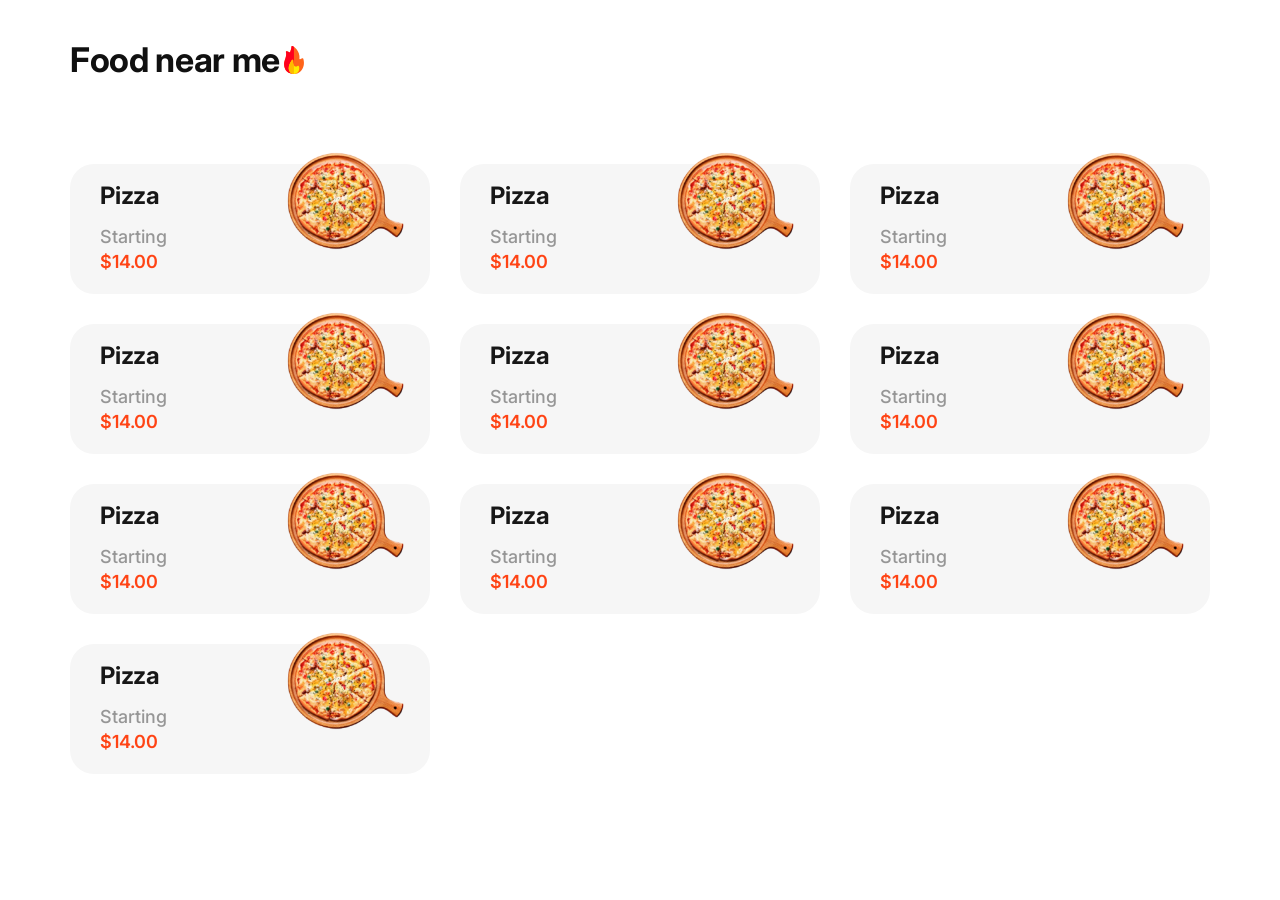
<file: practice/index.html>
<!DOCTYPE html>
<html lang="en">
<head>
  <meta charset="UTF-8">
  <meta name="viewport" content="width=device-width, initial-scale=1.0">
  <!-- <link rel="stylesheet" href="./style.css"> -->
  <!-- <link rel="stylesheet" href="./style2.css"> -->
  <link rel="stylesheet" href="./style3.css">

  <link rel="preconnect" href="https://fonts.googleapis.com">
  <link rel="preconnect" href="https://fonts.gstatic.com" crossorigin>
  <link href="https://fonts.googleapis.com/css2?family=Inter:wght@400;500;600&family=Seaweed+Script&display=swap"
    rel="stylesheet">

  <title>Document</title>
</head>
<body>
  <main>
    <section class="wrapper section--category">
      <div class="title">
        <h3 class="title__content">Food near me</h3>
        <img class="title__icon" src="./Icon-fire.svg" alt="icon">
      </div>
      <div class="categories">
        <div class="category">
          <div class="category__content">
            <p class="category__name">Pizza</p>
            <p class="category__description">Starting</p>
            <b class="category__price">$14.00</b>
          </div>
          <img class="category__image" src="./pizza.png" alt="anh mon an">
        </div>

        <div class="category">
          <div class="category__content">
            <p class="category__name">Pizza</p>
            <p class="category__description">Starting</p>
            <b class="category__price">$14.00</b>
          </div>
          <img class="category__image" src="./pizza.png" alt="anh mon an">
        </div>

        <div class="category">
          <div class="category__content">
            <p class="category__name">Pizza</p>
            <p class="category__description">Starting</p>
            <b class="category__price">$14.00</b>
          </div>
          <img class="category__image" src="./pizza.png" alt="anh mon an">
        </div>

        <div class="category">
          <div class="category__content">
            <p class="category__name">Pizza</p>
            <p class="category__description">Starting</p>
            <b class="category__price">$14.00</b>
          </div>
          <img class="category__image" src="./pizza.png" alt="anh mon an">
        </div>

        <div class="category">
          <div class="category__content">
            <p class="category__name">Pizza</p>
            <p class="category__description">Starting</p>
            <b class="category__price">$14.00</b>
          </div>
          <img class="category__image" src="./pizza.png" alt="anh mon an">
        </div>

        <div class="category">
          <div class="category__content">
            <p class="category__name">Pizza</p>
            <p class="category__description">Starting</p>
            <b class="category__price">$14.00</b>
          </div>
          <img class="category__image" src="./pizza.png" alt="anh mon an">
        </div>

        <div class="category">
          <div class="category__content">
            <p class="category__name">Pizza</p>
            <p class="category__description">Starting</p>
            <b class="category__price">$14.00</b>
          </div>
          <img class="category__image" src="./pizza.png" alt="anh mon an">
        </div>

        <div class="category">
          <div class="category__content">
            <p class="category__name">Pizza</p>
            <p class="category__description">Starting</p>
            <b class="category__price">$14.00</b>
          </div>
          <img class="category__image" src="./pizza.png" alt="anh mon an">
        </div>

        <div class="category">
          <div class="category__content">
            <p class="category__name">Pizza</p>
            <p class="category__description">Starting</p>
            <b class="category__price">$14.00</b>
          </div>
          <img class="category__image" src="./pizza.png" alt="anh mon an">
        </div>

        <div class="category">
          <div class="category__content">
            <p class="category__name">Pizza</p>
            <p class="category__description">Starting</p>
            <b class="category__price">$14.00</b>
          </div>
          <img class="category__image" src="./pizza.png" alt="anh mon an">
        </div>
      </div>
    </section>
  </main>
</body>
</html>
</file>
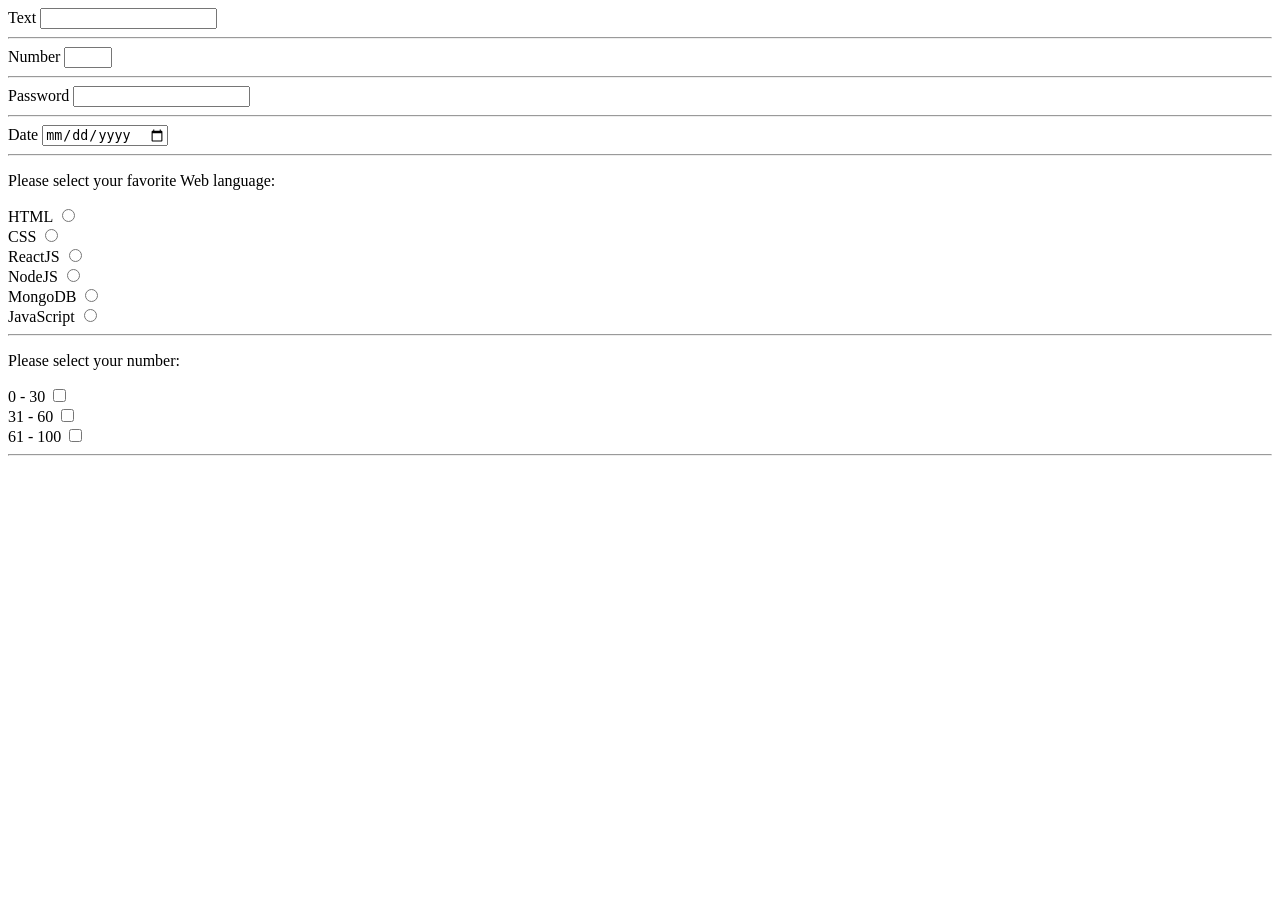
<file: input.html>
<!DOCTYPE html>
<html lang="en">

<head>
  <meta charset="UTF-8">
  <meta name="viewport" content="width=device-width, initial-scale=1.0">
  <title>Input</title>
</head>

<body>
  <div>
    <label for="text">Text</label>
    <input id="text" type="text" min="0" step="2" max="10">
  </div>
  <hr>

  <div>
    <label for="Number">Number</label>
    <input id="Number" type="number" min="0" step="2" max="10">
  </div>
  <hr>

  <div>
    <label for="pass">Password</label>
    <input id="pass" type="password">
  </div>
  <hr>

  <div>
    <label for="date">Date</label>
    <input id="date" type="date" formenctype="DD/MM/YYYY">
  </div>
  <hr>

  <div>
    <p>Please select your favorite Web language:</p>
    <div>
      <label for="html">HTML</label>
      <input type="radio" id="html" name="fav_language" value="HTML">
    </div>

    <label for="css">CSS</label>
    <input type="radio" id="css" name="fav_language" value="CSS"><br>

    <label for="ReactJS">ReactJS</label>
    <input type="radio" id="ReactJS" name="fav_language" value="ReactJS"><br>

    <label for="NodeJS">NodeJS</label>
    <input type="radio" id="NodeJS" name="fav_language" value="NodeJS"><br>

    <label for="MongoDB">MongoDB</label>
    <input type="radio" id="MongoDB" name="fav_language" value="MongoDB"><br>

    <label for="javascript">JavaScript</label>
    <input type="radio" id="javascript" name="fav_language" value="JavaScript">
  </div>
  <hr>

  <div>
    <p>Please select your number:</p>
    <label for="age1">0 - 30</label>
    <input type="checkbox" id="age1" name="age" value="30"><br>

    <label for="age2">31 - 60</label>
    <input type="checkbox" id="age2" name="age" value="60"><br>

    <label for="age3">61 - 100</label>
    <input type="checkbox" id="age3" name="age" value="100">
  </div>
  <hr>
</body>

</html>
</file>
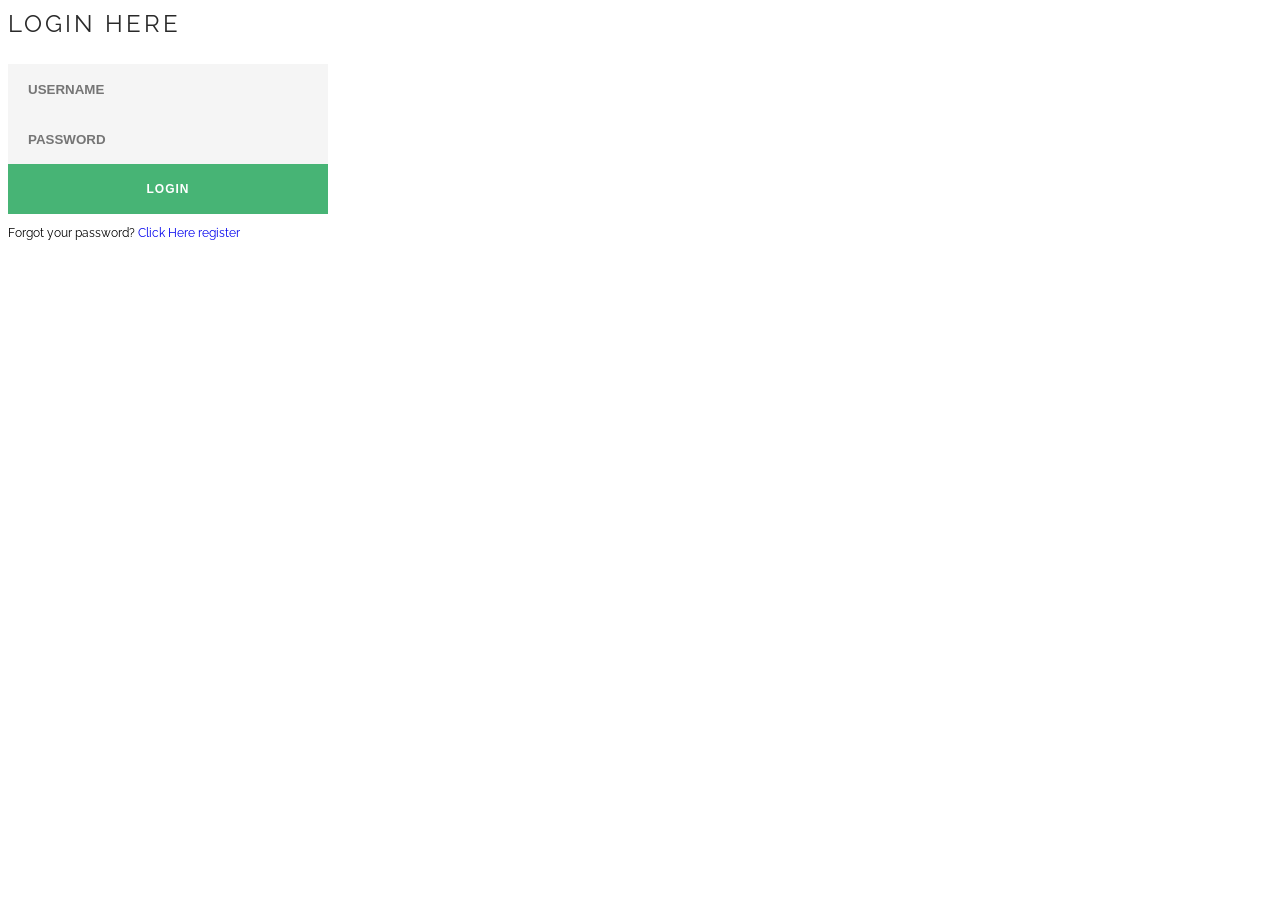
<file: login.html>
<!DOCTYPE html>
<html lang="en">
<head>
  <meta charset="UTF-8">
  <meta name="viewport" content="width=ư, initial-scale=1.0">
  <title>Login</title>
  <link rel="preconnect" href="https://fonts.googleapis.com">
  <link rel="preconnect" href="https://fonts.gstatic.com" crossorigin>
  <link href="https://fonts.googleapis.com/css2?family=Raleway:wght@300;400;500;700;900&display=swap" rel="stylesheet">
  <link rel="stylesheet" href="./styles/global.css">
  <link rel="stylesheet" href="./styles/login.css">
</head>
<body>
  <!-- <img class="background" src="	http://foundry.mediumra.re/img/home12.jpg
  " alt="background"> -->
  <div>
    <h1 class="title">login here</h1>

    <input class="input" type="text" placeholder="USERNAME">

    <input class="input" type="password" placeholder="PASSWORD">

    <button class="button">LOGIN</button>

    <p class="text">
      Forgot your password?
      <a href="./register.html">Click Here register</a>
    </p>
    
  </div>
</body>
</html>
</file>
<file: practice/style.css>
:root {
  --gap: 30px;
  --number-category: 1;
  --number-food: 1;
  --number-service: 1;
}

* {
  padding: 0;
  margin: 0;
  box-sizing: border-box;
}

html {
  font-family: 'Inter', sans-serif;
}

body {
  margin-top: 40px;
}

.wrapper {
  max-width: 1320px;
  margin: auto;
}

#category .title {
  display: flex;
  align-items: center;
  margin-bottom: 84px;
}

#category .title__content {
  color: #101010;
  font-family: Inter;
  font-size: 34px;
  font-style: normal;
  font-weight: 700;
  line-height: 40px; /* 117.647% */
  letter-spacing: -0.34px;
  margin-top: 0;
  margin-bottom: 0;
}

#category .title__icon {
  width: 28px;
  height: 28px;
}

#category .categories {
  display: flex;
  flex-wrap: wrap;
  gap: var(--gap);
}

#category .category {
  min-width: 270px;
  /* flex-grow: 1; */
  border-radius: 24px;
  background: #F6F6F6;
  position: relative;
  padding: 20px 30px;
}

#category .category__content {
}

#category .category__name {
  color: #171717;
  font-family: Inter;
  font-size: 24px;
  font-style: normal;
  font-weight: 700;
  line-height: 24px; /* 100% */
  letter-spacing: -0.24px;
  margin-bottom: 16px;
}

#category .category__description {
  color: #969696;
  font-family: Inter;
  font-size: 18px;
  font-style: normal;
  font-weight: 500;
  line-height: 25px; /* 138.889% */
}

#category .category__price {
  color: #FF4415;
  font-family: Inter;
  font-size: 18px;
  font-style: normal;
  font-weight: 600;
  line-height: 25px;
}

#category .category__image {
  position: absolute;
  bottom: 32px;
  right: 24px;
  width: 120px;
  height: 120px;
}

/* Container max-width	None (auto)	540px	720px	960px	1140px	1320px */

@media (max-width: 576px) {
  .wrapper {
    max-width: 100%;
  }

  #category .category {
    width: calc((100% - (var(--gap) * (var(--number-category) - 1))) / var(--number-category));
  }
}

@media (min-width: 576px) {
  /* .wrapper {
    max-width: 540px;
  } */

  #category .category {
    width: calc((100% - (var(--gap) * (var(--number-category) - 1))) / var(--number-category));
  }
}

@media (min-width: 768px) {
  /* .wrapper {
    max-width: 720px; 
  } */

  :root {
    --number-category: 2;
  }
}

@media (min-width: 992px) {
  .wrapper {
    max-width: 960px;
  }
}

@media (min-width: 1200px) {
  .wrapper {
    max-width: 1140px;
  }
}

@media (min-width: 1400px) {
  .wrapper {
    max-width: 1320px;
  }

  :root {
    --number-category: 4;
  }
}


@media (min-width: 1920px) {
  .wrapper {
    max-width: 1800px;
  }

  :root {
    --number-category: 5;
  }
}
</file>
<file: practice/style2.css>
:root {
  --gap: 30px;
  --number: 1;
}

* {
  padding: 0;
  margin: 0;
  box-sizing: border-box;
}

html {
  font-family: "Inter", sans-serif;
}

body {
  margin-top: 40px;
}

.wrapper {
  max-width: 1320px;
  margin: auto;
}

.section--category .title {
  display: flex;
  align-items: center;
  margin-bottom: 84px;
}
.section--category .title__content {
  color: #101010;
  font-family: Inter;
  font-size: 34px;
  font-style: normal;
  font-weight: 700;
  line-height: 40px;
  /* 117.647% */
  letter-spacing: -0.34px;
  margin-top: 0;
  margin-bottom: 0;
}
.section--category .title__icon {
  width: 28px;
  height: 28px;
}
.section--category .categories {
  display: flex;
  flex-wrap: wrap;
  gap: var(--gap);
}
.section--category .category {
  min-width: 270px;
  /* flex-grow: 1; */
  border-radius: 24px;
  background: #F6F6F6;
  position: relative;
  padding: 20px 30px;
}
.section--category .category__name {
  color: #171717;
  font-family: Inter;
  font-size: 24px;
  font-style: normal;
  font-weight: 700;
  line-height: 24px;
  /* 100% */
  letter-spacing: -0.24px;
  margin-bottom: 16px;
}
.section--category .category__description {
  color: #969696;
  font-family: Inter;
  font-size: 18px;
  font-style: normal;
  font-weight: 500;
  line-height: 25px;
  /* 138.889% */
}
.section--category .category__price {
  color: #FF4415;
  font-family: Inter;
  font-size: 18px;
  font-style: normal;
  font-weight: 600;
  line-height: 25px;
}
.section--category .category__image {
  position: absolute;
  bottom: 32px;
  right: 24px;
  width: 120px;
  height: 120px;
}

@media only screen and (max-width: 576px) {
  .wrapper {
    max-width: 100%;
  }
  .section--category .category {
    width: calc((100% - var(--gap) * (var(--number) - 1)) / var(--number));
  }
}
@media only screen and (min-width: 576px) {
  .wrapper {
    max-width: 540px;
  }
  .section--category .category {
    width: calc((100% - var(--gap) * (var(--number) - 1)) / var(--number));
  }
}
@media only screen and (min-width: 768px) {
  .wrapper {
    max-width: 720px;
  }
  :root {
    --number: 2;
  }
}
@media only screen and (min-width: 992px) {
  .wrapper {
    max-width: 960px;
  }
}
@media only screen and (min-width: 1200px) {
  .wrapper {
    max-width: 1140px;
  }
  :root {
    --number: 3;
  }
}
@media only screen and (min-width: 1400px) {
  .wrapper {
    max-width: 1320px;
  }
  :root {
    --number: 4;
  }
}
@media only screen and (min-width: 1920px) {
  .wrapper {
    max-width: 1800px;
  }
  :root {
    --number: 5;
  }
}/*# sourceMappingURL=style2.css.map */
</file>
<file: practice/style3.css>
:root {
  --gap: 30px;
  --number: 1;
}
@media only screen and (min-width: 768px) {
  :root {
    --number: 2;
  }
}
@media only screen and (min-width: 1200px) {
  :root {
    --number: 3;
  }
}
@media only screen and (min-width: 1440px) {
  :root {
    --number: 4;
  }
}
@media only screen and (min-width: 1920px) {
  :root {
    --number: 5;
  }
}

* {
  padding: 0;
  margin: 0;
  box-sizing: border-box;
}

html {
  font-family: "Inter", sans-serif;
}

body {
  margin-top: 40px;
}

.wrapper {
  max-width: 1320px;
  margin: auto;
}
@media only screen and (max-width: 576px) {
  .wrapper {
    max-width: 100%;
  }
}
@media only screen and (min-width: 576px) {
  .wrapper {
    max-width: 540px;
  }
}
@media only screen and (min-width: 768px) {
  .wrapper {
    max-width: 720px;
  }
}
@media only screen and (min-width: 992px) {
  .wrapper {
    max-width: 960px;
  }
}
@media only screen and (min-width: 1200px) {
  .wrapper {
    max-width: 1140px;
  }
}
@media only screen and (min-width: 1440px) {
  .wrapper {
    max-width: 1320px;
  }
}
@media only screen and (min-width: 1920px) {
  .wrapper {
    max-width: 1800px;
  }
}

.section--category .title {
  display: flex;
  align-items: center;
  margin-bottom: 84px;
}
.section--category .title__content {
  color: #101010;
  font-family: Inter;
  font-size: 34px;
  font-style: normal;
  font-weight: 700;
  line-height: 40px;
  /* 117.647% */
  letter-spacing: -0.34px;
  margin-top: 0;
  margin-bottom: 0;
}
.section--category .title__icon {
  width: 28px;
  height: 28px;
}
.section--category .categories {
  display: flex;
  flex-wrap: wrap;
  gap: var(--gap);
}
.section--category .category {
  min-width: 270px;
  /* flex-grow: 1; */
  border-radius: 24px;
  background: #F6F6F6;
  position: relative;
  padding: 20px 30px;
}
@media only screen and (max-width: 576px) {
  .section--category .category {
    width: calc((100% - var(--gap) * (var(--number) - 1)) / var(--number));
  }
}
@media only screen and (min-width: 576px) {
  .section--category .category {
    width: calc((100% - var(--gap) * (var(--number) - 1)) / var(--number));
  }
}
.section--category .category__name {
  color: #171717;
  font-family: Inter;
  font-size: 24px;
  font-style: normal;
  font-weight: 700;
  line-height: 24px;
  /* 100% */
  letter-spacing: -0.24px;
  margin-bottom: 16px;
}
.section--category .category__description {
  color: #969696;
  font-family: Inter;
  font-size: 18px;
  font-style: normal;
  font-weight: 500;
  line-height: 25px;
  /* 138.889% */
}
.section--category .category__price {
  color: #FF4415;
  font-family: Inter;
  font-size: 18px;
  font-style: normal;
  font-weight: 600;
  line-height: 25px;
}
.section--category .category__image {
  position: absolute;
  bottom: 32px;
  right: 24px;
  width: 120px;
  height: 120px;
}/*# sourceMappingURL=style3.css.map */
</file>
<file: styles/global.css>
html {
  font-family: 'Raleway', sans-serif;
}
</file>
<file: styles/login.css>
/* .background {
  position: relative;
  overflow: hidden;
  width: 100vw;
  height: 100vh;
  object-fit: cover;
} */

.title {
  /* position: absolute; */
  font-size: 24px;
  line-height: 32px;
  font-weight: 400;
  text-transform: uppercase;
  letter-spacing: 3px;
  margin-right: -3px;
  color: #292929;
  margin-bottom: 24px;
  margin-top: 0;
  padding: 0;
}

.input {
  width: 320px;
  height: 50px;
  background: #f5f5f5;
  color: #555;
  font-weight: bold;
  border-width: 0;
  /* padding-left: 20px;
  padding-right: 20px;
  padding-top: 10px;
  padding-bottom: 10px; */
  /* padding: 10px 20px 10px 20px; */
  padding: 0 20px;
  box-sizing: border-box;
  display: block;
}

.button {
  height: 50px;
  line-height: 48px;
  border: none;
  background: #47b475;
  color: #fff;
  width: 320px;
  box-sizing: border-box;
  font-size: 12px;
  text-transform: uppercase;
  font-weight: bold;
  letter-spacing: 1px;
  border-radius: 0 !important;
}

.text {
  font-size: 12px;
}

.text > a {
  text-decoration: none;
}
</file>
